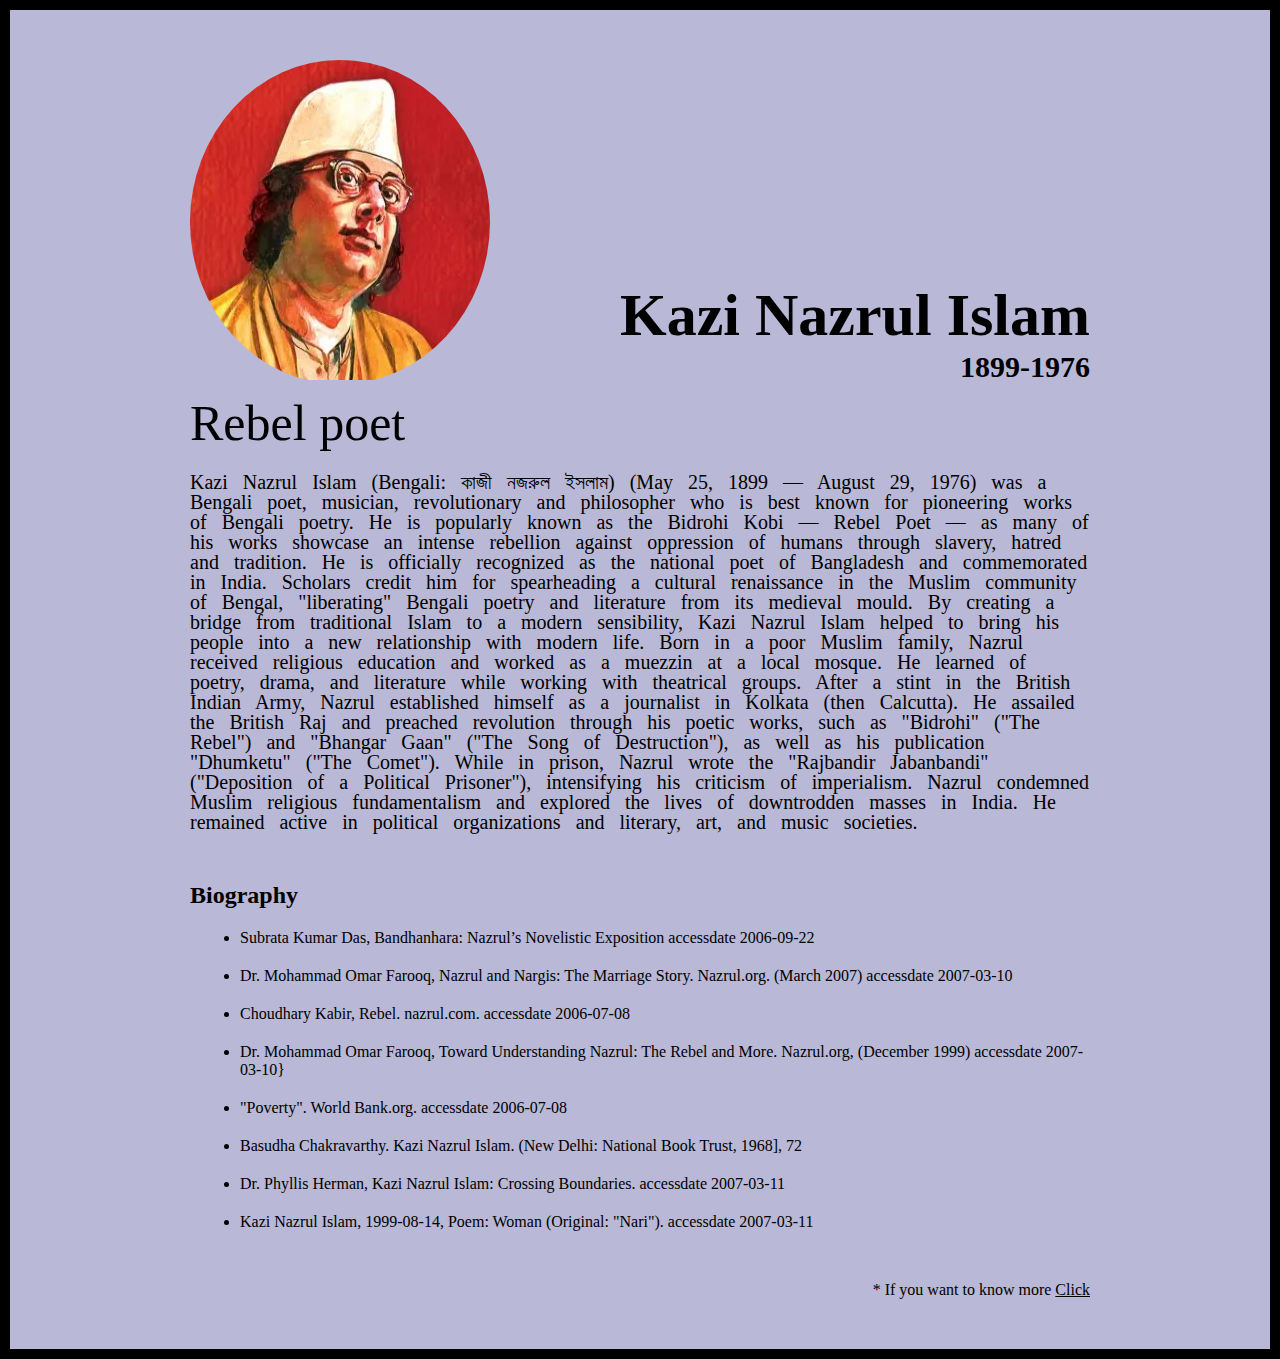
<file: project-1/index.html>
<!DOCTYPE html>
<html lang="en">
<head>
    <meta charset="UTF-8">
    <meta http-equiv="X-UA-Compatible" content="IE=edge">
    <meta name="viewport" content="width=device-width, initial-scale=1.0">
    
    <link rel="stylesheet" href="style.css">
    <title>Tribute WebPage</title>
</head>
<body>
    <div class="container">
        <div class="content">
            <setion class="top_section">
                <div class="image-container">
                    <img src="./images/kazi-nazrul-islam_1436779885.webp" alt="">
                </div>
                <div>
                    <h2>Kazi Nazrul Islam</h2>
                    <h4>1899-1976</h4>
                </div>
            </setion>
            <section class="about_section">
                <h2>Rebel poet</h2>
            <p>Kazi Nazrul Islam (Bengali: কাজী নজরুল ইসলাম) (May 25, 1899 — August 29, 1976) was a Bengali poet, musician, revolutionary and philosopher who is best known for pioneering works of Bengali poetry. He is popularly known as the Bidrohi Kobi — Rebel Poet — as many of his works showcase an intense rebellion against oppression of humans through slavery, hatred and tradition. He is officially recognized as the national poet of Bangladesh and commemorated in India. Scholars credit him for spearheading a cultural renaissance in the Muslim community of Bengal, "liberating" Bengali poetry and literature from its medieval mould. By creating a bridge from traditional Islam to a modern sensibility, Kazi Nazrul Islam helped to bring his people into a new relationship with modern life.
  Born in a poor Muslim family, Nazrul received religious education and worked as a muezzin at a local mosque. He learned of poetry, drama, and literature while working with theatrical groups. After a stint in the British Indian Army, Nazrul established himself as a journalist in Kolkata (then Calcutta). He assailed the British Raj and preached revolution through his poetic works, such as "Bidrohi" ("The Rebel") and "Bhangar Gaan" ("The Song of Destruction"), as well as his publication "Dhumketu" ("The Comet"). While in prison, Nazrul wrote the "Rajbandir Jabanbandi" ("Deposition of a Political Prisoner"), intensifying his criticism of imperialism. Nazrul condemned Muslim religious fundamentalism and explored the lives of downtrodden masses in India. He remained active in political organizations and literary, art, and music societies.</p>            </section>
            <section class="biography">
                <h2>Biography</h2>
                <ul>
                    <li>Subrata Kumar Das, Bandhanhara: Nazrul’s Novelistic Exposition accessdate 2006-09-22</li>
                    <li>Dr. Mohammad Omar Farooq, Nazrul and Nargis: The Marriage Story. Nazrul.org. (March 2007) accessdate 2007-03-10
                    </li>
                    <li>Choudhary Kabir, Rebel. nazrul.com. accessdate 2006-07-08</li>
                    <li>Dr. Mohammad Omar Farooq, Toward Understanding Nazrul: The Rebel and More. Nazrul.org, (December 1999) accessdate 2007-03-10}
                    </li>
                    <li> "Poverty". World Bank.org. accessdate 2006-07-08
                    </li>
                    <li> Basudha Chakravarthy. Kazi Nazrul Islam. (New Delhi: National Book Trust, 1968], 72
                    </li>
                    <li> Dr. Phyllis Herman, Kazi Nazrul Islam: Crossing Boundaries. accessdate 2007-03-11
                    </li>
                    <li> Kazi Nazrul Islam, 1999-08-14, Poem: Woman (Original: "Nari"). accessdate 2007-03-11
                    </li>
                </ul>
            </section>
            <p class="read">* If you want to know more <a href="https://www.newworldencyclopedia.org/entry/Kazi_Nazrul_Islam#cite_ref-QUOTE_7-0">Click</a></p>
        </div>
    </div>
</body>
</html>
</file>
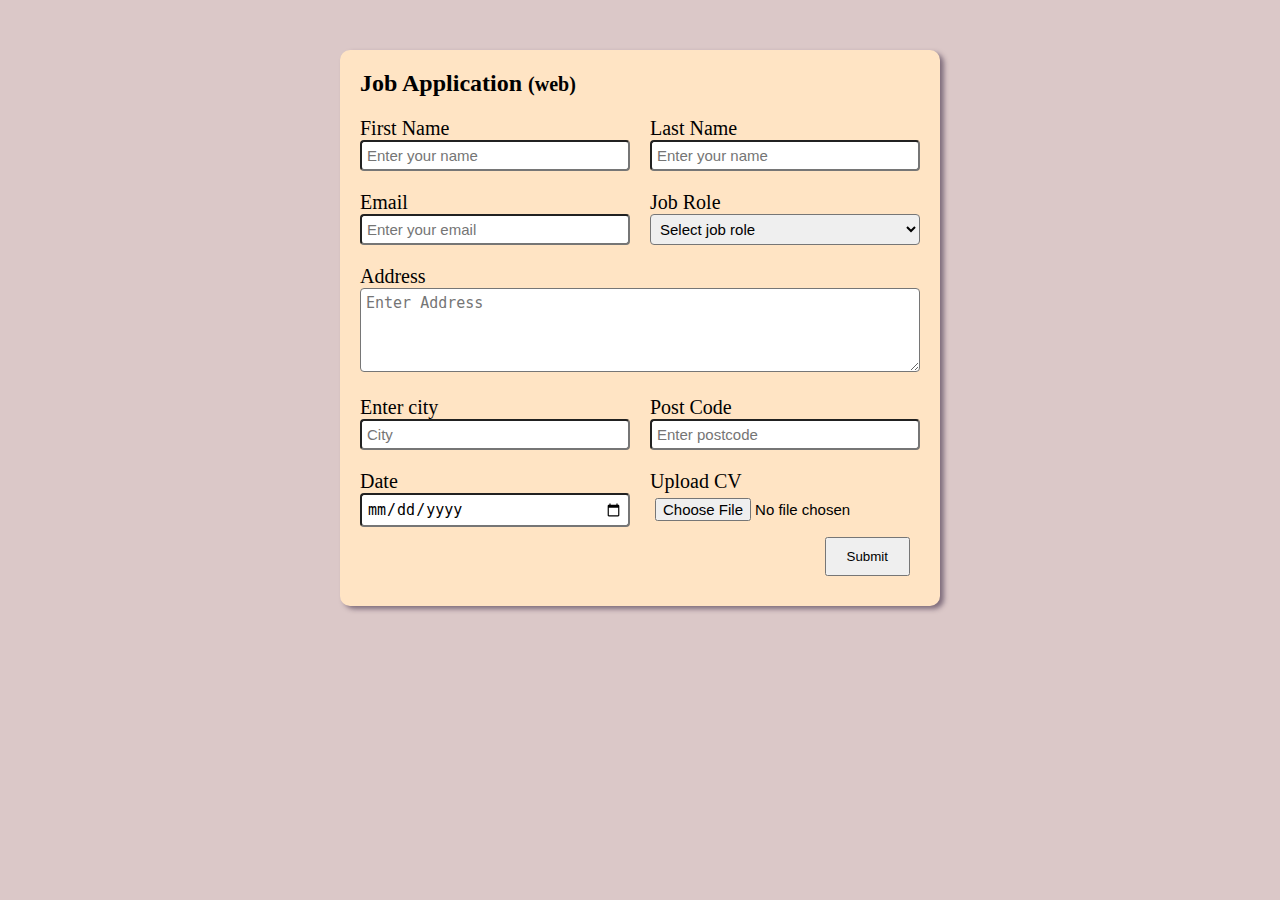
<file: project-2/index.html>
<!DOCTYPE html>
<html lang="en">
<head>
    <meta charset="UTF-8">
    <meta http-equiv="X-UA-Compatible" content="IE=edge">
    <meta name="viewport" content="width=device-width, initial-scale=1.0">
    <link rel="stylesheet" href="style.css">
    <title>Document</title>
</head>
<body>
    <div class="container">
        <div class="apply-form">
            <h2>Job Application <span class="web">(web)</span></h2>
            <form action="">
                <div class="form_container">
                    <div class="form_control">
                        <label for="first_name">First Name</label>
                        <input type="text" name="first_name" placeholder="Enter your name">
                    </div>
                    <div class="form_control">
                        <label for="last_name">Last Name</label>
                        <input type="text" name="last_name" placeholder="Enter your name">
                    </div>
                    <div class="form_control">
                        <label for="email">Email</label>
                        <input type="email" name="email" placeholder="Enter your email">
                    </div>
                    <div class="form_control">
                        <label for="job_role">Job Role</label>
                        <select name="job_role" id="job_role">
                            <option value="">Select job role</option>
                            <option value="frontend">Frontend</option>
                            <option value="full_stack">Full Stack</option>
                            <option value="backendd">Backend</option>
                        </select>
                    </div>
                    <div class="textarea_control">
                        <label for="address">Address</label>
                        <textarea name="address" id="address" cols="50" rows="4" placeholder="Enter Address" ></textarea>
                    </div>
                    <div class="form_control">
                        <label for="city">Enter city</label>
                        <input type="city" name="city" placeholder="City">
                    </div>
                    <div class="form_control">
                        <label for="postcode">Post Code</label>
                        <input type="postcode" name="postcode" placeholder="Enter postcode">
                    </div>

                    <div class="form_control">
                        <label for="date">Date</label>
                        <input value="10-11-2022" type="date" name="date" id="date">
                    </div>

                    <div class="form_control">
                        <label for="cv">Upload CV</label>
                        <input type="file" name="cv">
                    </div>
                </div>
                <div class="button_container">
                    <button type="submit">Submit</button>
                </div>
            </form>
        </div>

        
    </div>
    
</body>
</html>
</file>
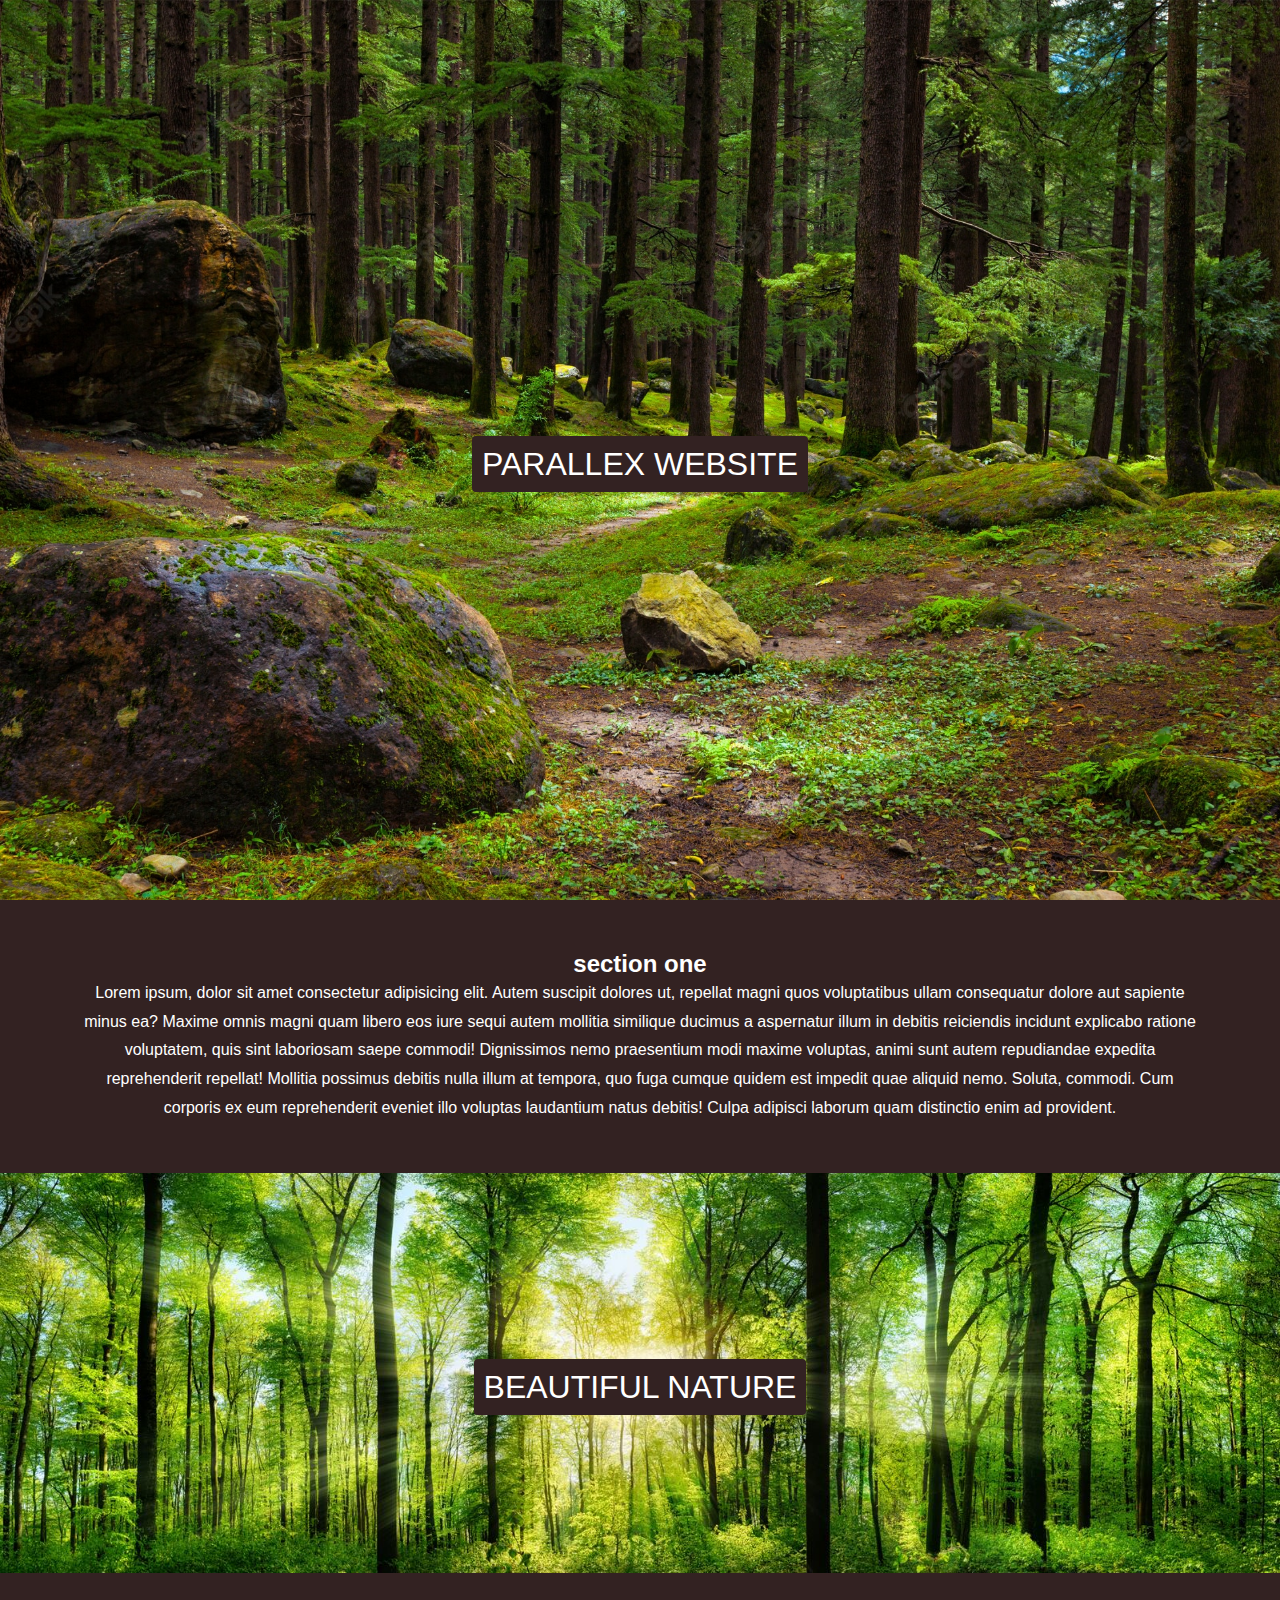
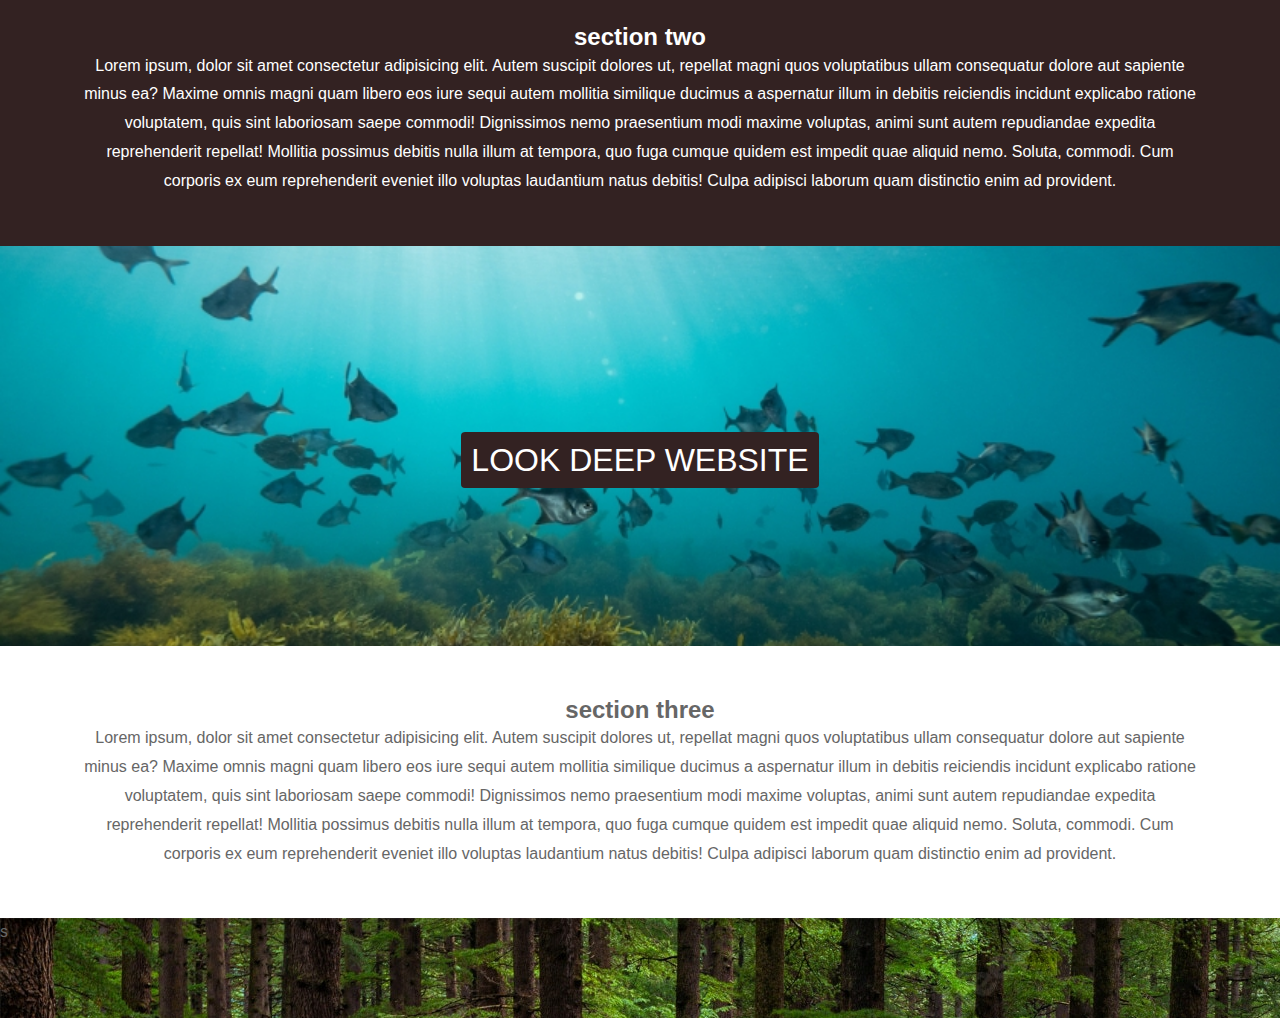
<file: project-3/index.html>
<!DOCTYPE html>
<html lang="en">
<head>
    <meta charset="UTF-8">
    <meta http-equiv="X-UA-Compatible" content="IE=edge">
    <meta name="viewport" content="width=device-width, initial-scale=1.0">
    <link rel="stylesheet" href="style.css">
    <title>Parallex Webite</title>
</head>
<body>
    <section class="img1">
        <div class="ptext">
            <span class="textbg">
                Parallex Website
            </span>
        </div>
    </section>
    <section class="section section-light">
        <h2>section one</h2>
        <p>Lorem ipsum, dolor sit amet consectetur adipisicing elit. Autem suscipit dolores ut, repellat magni quos voluptatibus ullam consequatur dolore aut sapiente minus ea? Maxime omnis magni quam libero eos iure sequi autem mollitia similique ducimus a aspernatur illum in debitis reiciendis incidunt explicabo ratione voluptatem, quis sint laboriosam saepe commodi! Dignissimos nemo praesentium modi maxime voluptas, animi sunt autem repudiandae expedita reprehenderit repellat! Mollitia possimus debitis nulla illum at tempora, quo fuga cumque quidem est impedit quae aliquid nemo. Soluta, commodi. Cum corporis ex eum reprehenderit eveniet illo voluptas laudantium natus debitis! Culpa adipisci laborum quam distinctio enim ad provident.</p>
    </section>

    <section class="img2">
        <div class="ptext">
            <span class="textbg">
                Beautiful Nature
            </span>
        </div>
    </section>

    <section class="section section-light">
        <h2>section two</h2>
        <p>Lorem ipsum, dolor sit amet consectetur adipisicing elit. Autem suscipit dolores ut, repellat magni quos voluptatibus ullam consequatur dolore aut sapiente minus ea? Maxime omnis magni quam libero eos iure sequi autem mollitia similique ducimus a aspernatur illum in debitis reiciendis incidunt explicabo ratione voluptatem, quis sint laboriosam saepe commodi! Dignissimos nemo praesentium modi maxime voluptas, animi sunt autem repudiandae expedita reprehenderit repellat! Mollitia possimus debitis nulla illum at tempora, quo fuga cumque quidem est impedit quae aliquid nemo. Soluta, commodi. Cum corporis ex eum reprehenderit eveniet illo voluptas laudantium natus debitis! Culpa adipisci laborum quam distinctio enim ad provident.</p>
    </section>

    <section class="img3">
        <div class="ptext">
            <span class="textbg">
                Look Deep Website
            </span>
        </div>
    </section>

    <section class="section section-dark">
        <h2>section three</h2>
        <p>Lorem ipsum, dolor sit amet consectetur adipisicing elit. Autem suscipit dolores ut, repellat magni quos voluptatibus ullam consequatur dolore aut sapiente minus ea? Maxime omnis magni quam libero eos iure sequi autem mollitia similique ducimus a aspernatur illum in debitis reiciendis incidunt explicabo ratione voluptatem, quis sint laboriosam saepe commodi! Dignissimos nemo praesentium modi maxime voluptas, animi sunt autem repudiandae expedita reprehenderit repellat! Mollitia possimus debitis nulla illum at tempora, quo fuga cumque quidem est impedit quae aliquid nemo. Soluta, commodi. Cum corporis ex eum reprehenderit eveniet illo voluptas laudantium natus debitis! Culpa adipisci laborum quam distinctio enim ad provident.</p>
    </section>

    <section class="img4">s
    </section>
</body>
</html>
</file>
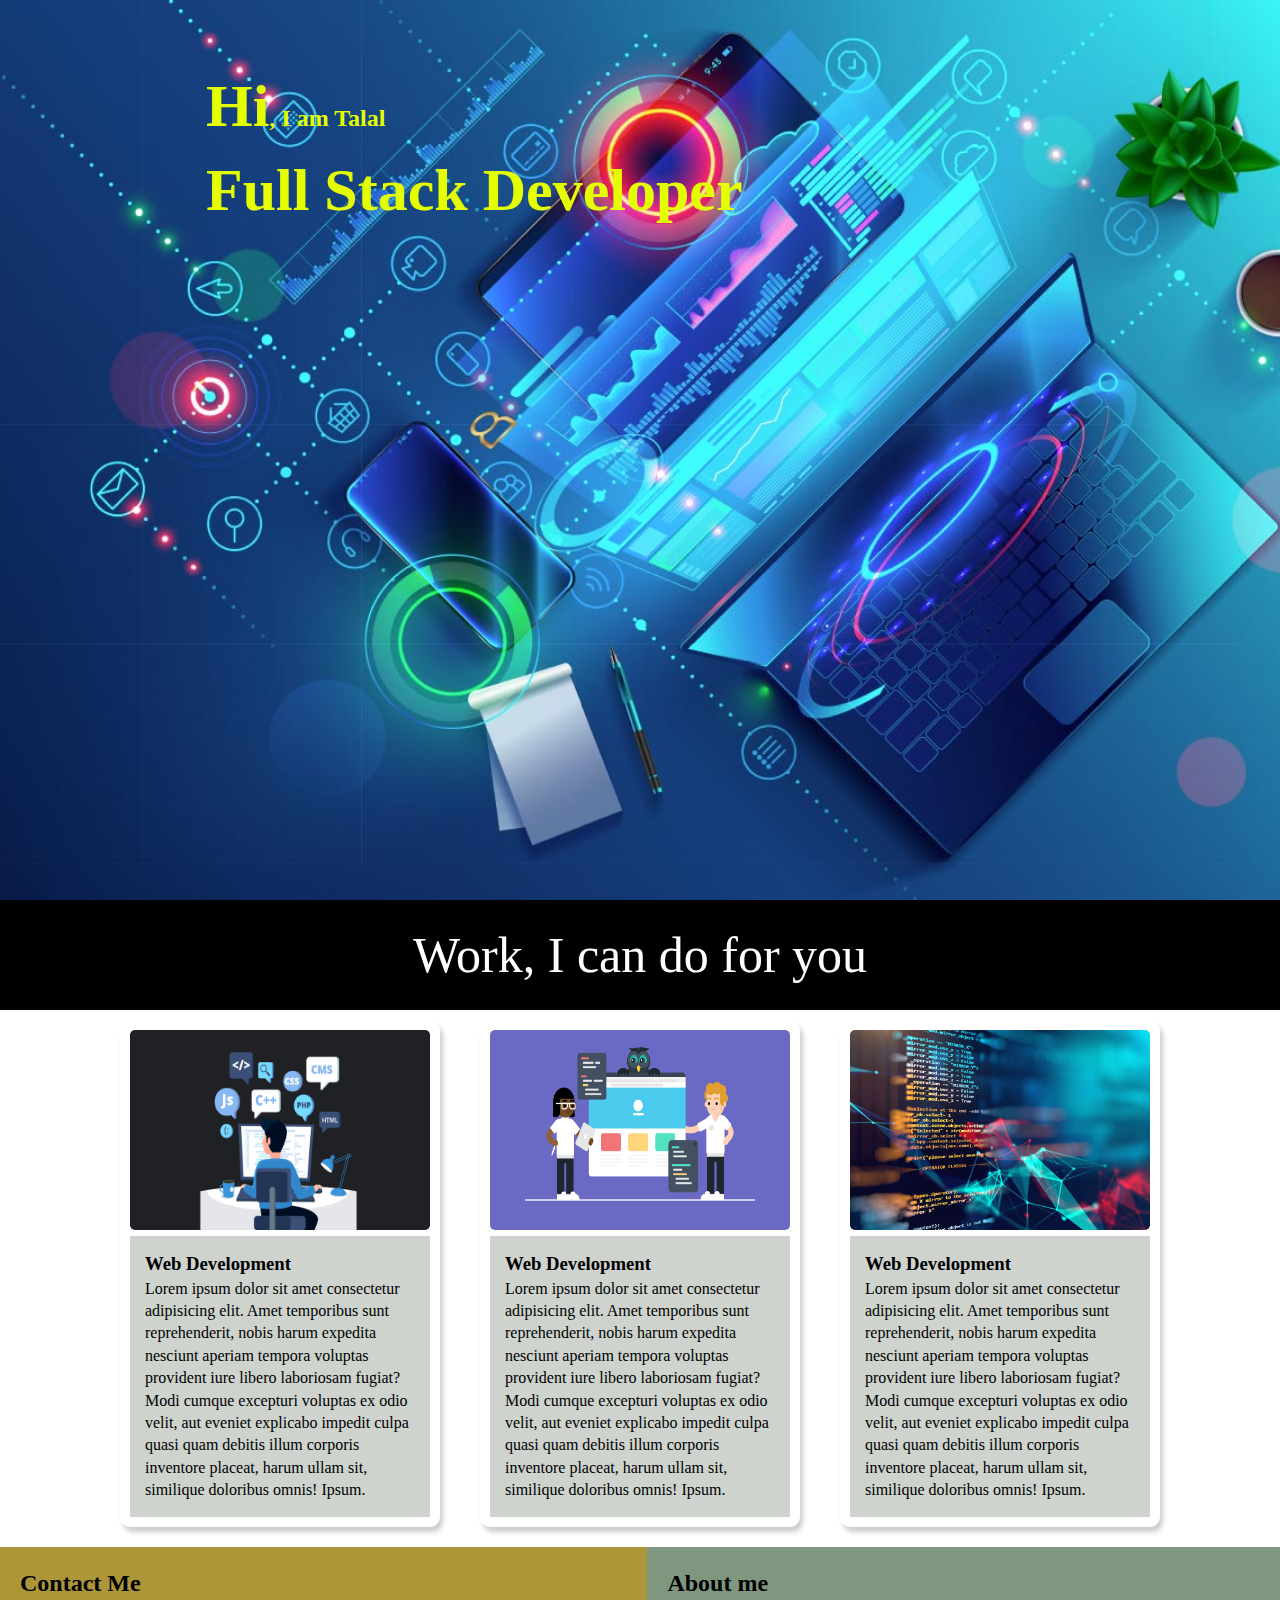
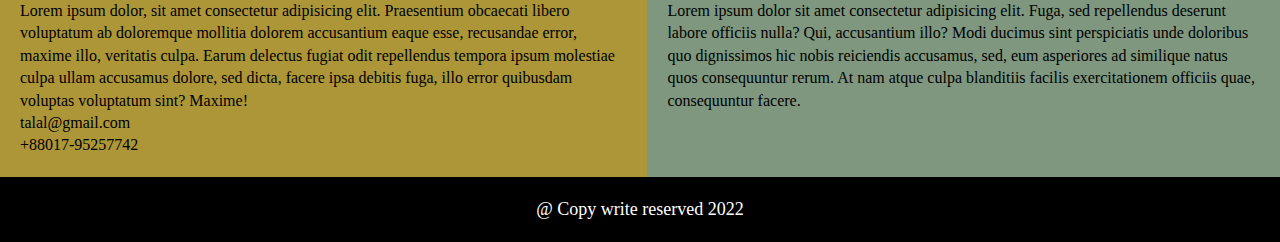
<file: project-4/index.html>
<!DOCTYPE html>
<html lang="en">
<head>
    <meta charset="UTF-8">
    <meta http-equiv="X-UA-Compatible" content="IE=edge">
    <meta name="viewport" content="width=device-width, initial-scale=1.0">
    <link rel="stylesheet" href="style.css">
    <title>Developer | Landing Page</title>
</head>
<body>
    <section class="hero_section">
        <div class="text_container">
            <h2><span class="lg_text">Hi</span>, I am Talal</h2>
            <h1><span class="lg_text">Full Stack Developer</span></h1>
        </div>
    </section>
    <section class="black_box">
        <h2>Work, I can do for you</h2>
    </section>

    <section class="work">
        <div class="card">
            <div class="image_container">
                <img src="./images/dev-2.jpg" alt="piccture-1">
            </div>
            <div class="card_content">
                <h3>Web Development</h3>
                <p>Lorem ipsum dolor sit amet consectetur adipisicing elit. Amet temporibus sunt reprehenderit, nobis harum expedita nesciunt aperiam tempora voluptas provident iure libero laboriosam fugiat? Modi cumque excepturi voluptas ex odio velit, aut eveniet explicabo impedit culpa quasi quam debitis illum corporis inventore placeat, harum ullam sit, similique doloribus omnis! Ipsum.</p>
            </div>
        </div>
        <div class="card">
            <div class="image_container">
                <img src="./images/devv-1.png" alt="piccture-1">
            </div>
            <div class="card_content">
                <h3>Web Development</h3>
                <p>Lorem ipsum dolor sit amet consectetur adipisicing elit. Amet temporibus sunt reprehenderit, nobis harum expedita nesciunt aperiam tempora voluptas provident iure libero laboriosam fugiat? Modi cumque excepturi voluptas ex odio velit, aut eveniet explicabo impedit culpa quasi quam debitis illum corporis inventore placeat, harum ullam sit, similique doloribus omnis! Ipsum.</p>
            </div>
        </div>
        <div class="card">
            <div class="image_container">
                <img src="./images/dev-5.jpg" alt="piccture-1">
            </div>
            <div class="card_content">
                <h3>Web Development</h3>
                <p>Lorem ipsum dolor sit amet consectetur adipisicing elit. Amet temporibus sunt reprehenderit, nobis harum expedita nesciunt aperiam tempora voluptas provident iure libero laboriosam fugiat? Modi cumque excepturi voluptas ex odio velit, aut eveniet explicabo impedit culpa quasi quam debitis illum corporis inventore placeat, harum ullam sit, similique doloribus omnis! Ipsum.</p>
            </div>
        </div>
    </section>

    <section class="footer">
        <div class="contact">
            <h2>Contact Me</h2>
            <p>Lorem ipsum dolor, sit amet consectetur adipisicing elit. Praesentium obcaecati libero voluptatum ab doloremque mollitia dolorem accusantium eaque esse, recusandae error, maxime illo, veritatis culpa. Earum delectus fugiat odit repellendus tempora ipsum molestiae culpa ullam accusamus dolore, sed dicta, facere ipsa debitis fuga, illo error quibusdam voluptas voluptatum sint? Maxime!</p>
            <p>talal@gmail.com</p>
            <p>+88017-95257742</p>
        </div>
        <div class="about">
            <h2>About me</h2>
            <p>Lorem ipsum dolor sit amet consectetur adipisicing elit. Fuga, sed repellendus deserunt labore officiis nulla? Qui, accusantium illo? Modi ducimus sint perspiciatis unde doloribus quo dignissimos hic nobis reiciendis accusamus, sed, eum asperiores ad similique natus quos consequuntur rerum. At nam atque culpa blanditiis facilis exercitationem officiis quae, consequuntur facere.</p>
        </div>
    </section>

    <section class="footer-bottom">
        <p> @ Copy write reserved 2022</p>
    </section>
</body>
</html>
</file>
<file: project-1/style.css>
*{
    margin: 0;
    padding: 0;
    box-sizing: border-box;
    color: black;
}

.container{
    background-color: rgb(185, 184, 214);
    min-height: 100vh;
    border: 10px solid black;
}

.content{
    max-width: 900px;
    margin: 0 auto;
}

.top_section{
    margin-top: 50px;
    display: flex;
    justify-content: space-between;
    align-items: flex-end;
}

.top_section h2{
    font-size: 60px;
    font-weight: bold;
    text-transform: capitalize;
}

.top_section h4{
    text-align: end;
    font-size: 30px;
}

.image-container{
    border-radius: 50%;
    overflow: hidden;
}
.image-container img{
    width: 300px;
    height: 320px;
}

.about_section{
    margin-top: 10px;
}

.about_section h2{
    font-size: 50px;
    font-weight: 400;
    margin-bottom: 20px;
}

.about_section p{
    font-size: 20px;
    line-height: 20px;
    word-spacing: 10px;
}

.biography{
    margin: 50px 0 50px 0;
}
.biography h2{
    margin-bottom: 20px;
}

.biography ul{
    margin-left: 50px;
}

.biography ul li{
    margin-bottom: 20px;
}

.read{
    text-align: end;
    margin-bottom: 50px;
}
</file>
<file: project-2/style.css>
*{
    margin: 0;
    padding: 0;
    box-sizing: border-box;
}
body{
    background-color: rgb(219, 200, 200);
}

.container{
    max-width: 900px;
    margin: 0 auto;
    
}

.apply-form{
    max-width: 600px;
    padding: 20px;
    margin: 0 auto;
    margin-top: 50px;
    box-shadow: 4px 3px 5px rgba(38, 20, 50, 0.5);
    border-radius: 10px;
    background-color: bisque;
    margin-bottom: 50px;
}

.web{
    font-size: 20px;
}

.form_container{
    display: grid;
    grid-template-columns: repeat(auto-fit, minmax(200px, 1fr) );
    gap: 20px;
    margin-top: 20px;
}

.textarea_control{
    grid-column: 1 / span 2;
}
.textarea_control textarea{
    width: 100%;
}
textarea:hover{
    outline-color: green;
}
.form_control{
    display: flex;
    flex-direction: column;
}

label{
    font-size: 20px;
}
input, select, textarea{
    font-size: 15px;
    padding: 5px;
    border-radius: 4px;
}
select:hover{
    background-color: rgb(165, 143, 143);
    cursor: pointer;
}

option:hover{
    color: green;
    cursor: pointer;
}

input:focus{
    outline-color: green;
}

.button_container{
    display: flex;
    justify-content: flex-end;
    align-items: flex-end;
    margin: 10px 10px;
}

button{
    padding: 10px 20px;
}

@media scree  and (max-width: 460px) {
    .textarea_control{
        grid-column: 1 / span 1;
    }
}
</file>
<file: project-3/style.css>
*{
    margin: 0;
    padding: 0;
    box-sizing: border-box;
    outline: none;
}

body{
    height: 100vh;
    font-size: 16px;
    font-family: 'Lato', sans-serif;
    font-weight: 400;
    line-height: 1.8rem;
    color: #666;
}

.img1{
    background-image: url('./images/pine-forest-with-rocks-green-moss.jpg');
    min-height: 100%;
    
}
.img2{
    background-image: url('./images/forest-panorama-rays-sunlight.jpg');
    min-height: 400px;
    
}
.img3{
    background-image: url('./images/OceanImageBank_StefanAndrews_35.jpeg');
    min-height: 400px;
    
}

.img4{
    background-image: url('./images/pine-forest-with-rocks-green-moss.jpg');
    min-height: 100px;
    
}

.img1, .img2, .img3{
    position: relative;
    background-position: center;
    background-size: cover;
    
}

.ptext{
    position: absolute;
    top: 50%;
    width: 100%;
    text-align: center;
    color: white;
    font-size: 2rem;
    text-transform: uppercase;
}

.textbg{
    background-color: rgb(51, 34, 34);
    padding: 10px;
    border-radius: 4px;
}

.section{
    padding: 50px 80px;
    text-align: center;
}
.section-light{
    background-color: rgb(51, 34, 34);
    color: white;
}

@media screen and (max-width:350px) {
    .ptext{
        font-size: 1rem;
    }
}
</file>
<file: project-4/style.css>
*{
    margin: 0;
    padding: 0;
    box-sizing: border-box;
}

html,
body{
    line-height: 1.4;
    font-weight: 300;
    scroll-behavior: smooth;
}

.hero_section{
    background-image: url('./images/devv-4.jpg');
    background-position: center;
    background-size: cover;
    min-height: 100vh;
}

.text_container{
    color: #e4ff00;
    max-width: 900px;
    margin: 0 auto;
    padding-top: 4rem;
    padding-left: 16px;
    animation: colorchange  linear 2s infinite;
    
}

@keyframes colorchange{
    0%{
        color: wheat;
        
    }
    25%{
        color:orange;
    }
    50%{
        color: rgb(255, 47, 127)
    }
    100%{
        color:#e4ff00;
    }
}



.lg_text{
    font-size: 60px;
}

.black_box{
    background-color: black;
    padding: 20px;
}
.black_box h2{
    color: white;
    font-size: 50px;
    font-weight: 400;
    text-align: center;
}

.work{
    margin-top: 10px;
    display: flex;
    flex-direction: row;
    gap: 40px;
    flex-wrap: wrap;
    justify-content: center;
    align-items: center;
    margin-bottom: 20px;
   
}

.card{
    width: 320px;
    padding: 10px;
    border-radius: 10px;
    box-shadow: 3px 5px 5px rgba(1, 1, 1, 0.2);
    display: flex;
    flex-direction: column;
    justify-content: center;
    align-items: center;
    transition: all 0.2s;
}

.image_container img{
    height: 200px;
    width: 300px;
    border-radius: 5px;
    
}

.card_content{
    padding: 15px;
    background-color: rgb(206, 211, 206);
}

.card:hover{
    transform: translate(-10px, -10px);
    transition: all 0.2s linear;
    cursor: pointer;
}

.footer{
    display: flex;
}

.contact{
    background-color: rgb(172, 150, 56);
    padding: 20px;
}
.about{
    background-color: rgb(127, 151, 127);
    padding: 20px;

}

.footer-bottom{
    background-color: black;
    color: white;
    text-align: center;
    padding: 20px;
    font-size: 18px;
}
</file>
